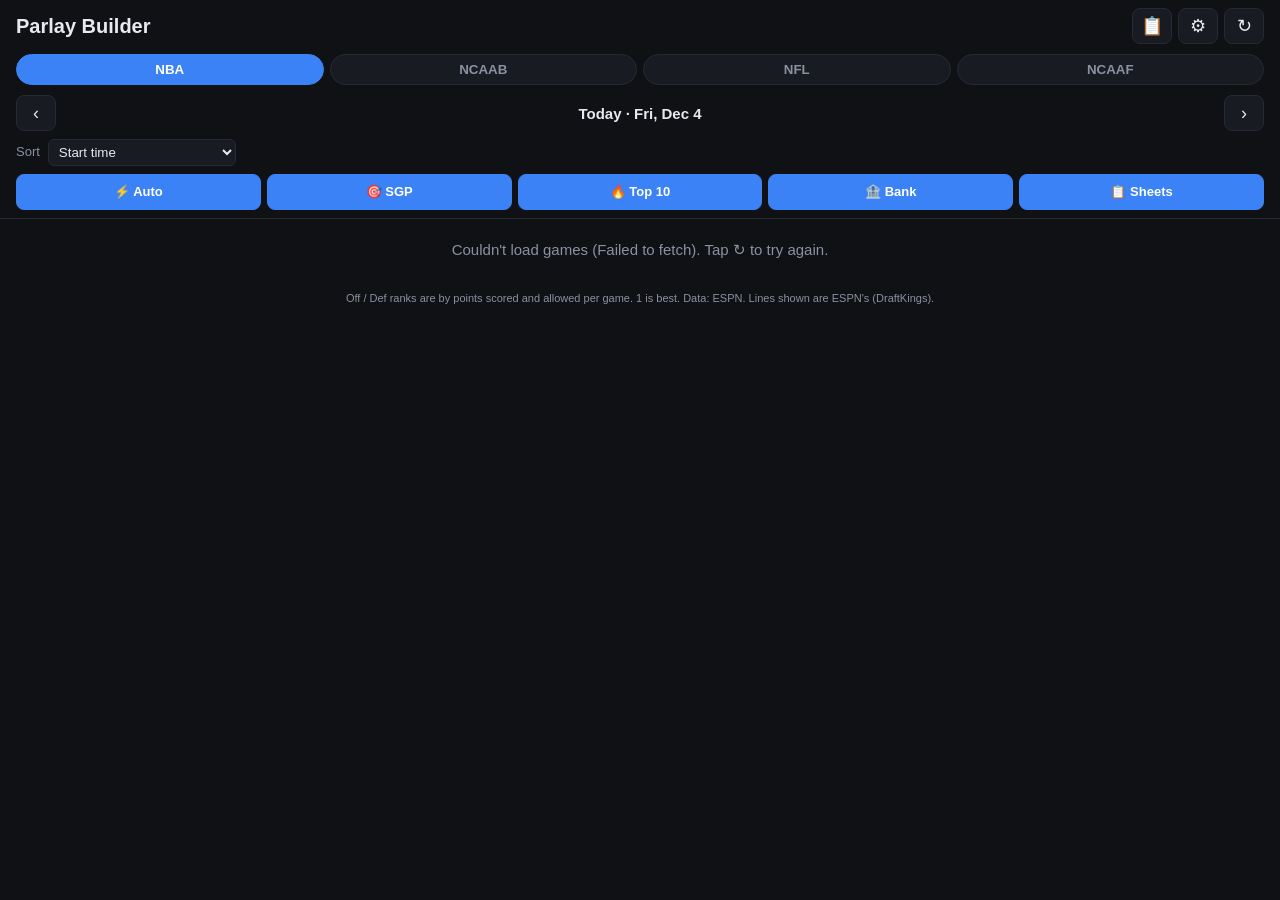
<file: index.html>
<!doctype html>
<html lang="en">
<head>
  <meta charset="utf-8">
  <meta name="viewport" content="width=device-width, initial-scale=1, viewport-fit=cover">
  <meta name="theme-color" content="#0f1115">
  <meta name="apple-mobile-web-app-capable" content="yes">
  <meta name="apple-mobile-web-app-status-bar-style" content="black-translucent">
  <title>Parlay Builder</title>
  <link rel="stylesheet" href="styles.css?v=80">
</head>
<body>
  <header class="top">
    <div class="title-row">
      <h1>Parlay Builder</h1>
      <div class="title-actions">
        <button id="mine" class="icon-btn" aria-label="My slips">📋</button>
        <button id="settings" class="icon-btn" aria-label="Settings">⚙︎</button>
        <button id="refresh" class="icon-btn" aria-label="Refresh">↻</button>
      </div>
    </div>
    <nav id="leagues" class="tabs" role="tablist"></nav>
    <div id="degen-bar" class="degen-bar" hidden></div>
    <div class="date-row">
      <button id="prev-day" class="icon-btn" aria-label="Previous day">‹</button>
      <span id="date-label"></span>
      <button id="next-day" class="icon-btn" aria-label="Next day">›</button>
    </div>
    <div class="sort-row">
      <label for="sort">Sort</label>
      <select id="sort">
        <option value="time">Start time</option>
        <option value="weakdef">Weakest defense in game</option>
        <option value="total">Highest total</option>
      </select>
    </div>
    <div class="actions-row">
      <button id="auto" class="btn primary">⚡ Auto</button>
      <button id="sgp" class="btn primary">🎯 SGP</button>
      <button id="hot" class="btn primary">🔥 Top 10</button>
      <button id="bank" class="btn primary">🏦 Bank</button>
      <button id="cheats" class="btn primary">📋 Sheets</button>
      <button id="live" class="btn primary live-btn" hidden>⏱ 2nd half</button>
    </div>
  </header>

  <main>
    <p id="status" class="status"></p>
    <section id="games" class="games"></section>
  </main>

  <footer class="foot">
    <p>Off / Def ranks are by points scored and allowed per game. 1 is best. Data: ESPN. Lines shown are ESPN's (DraftKings).</p>
  </footer>

  <button id="slip-bar" class="slip-bar" hidden></button>

  <div id="sheet" class="sheet" hidden>
    <div class="sheet-panel">
      <div class="sheet-head">
        <button id="sheet-back" class="icon-btn" aria-label="Back" hidden>‹</button>
        <h2 id="sheet-title"></h2>
        <button id="sheet-close" class="icon-btn" aria-label="Close">✕</button>
      </div>
      <div id="sheet-body" class="sheet-body"></div>
    </div>
  </div>

  <script src="app.js?v=80"></script>
  <script src="degen.js?v=80"></script>
  <script src="players.js?v=80"></script>
  <script src="odds.js?v=80"></script>
  <script src="espnodds.js?v=80"></script>
  <script src="propline.js?v=80"></script>
  <script src="slip.js?v=80"></script>
  <script src="matchups.js?v=80"></script>
  <script src="autobuild.js?v=80"></script>
  <script src="alttrends.js?v=80"></script>
  <script src="ladder.js?v=80"></script>
  <script src="screenshot.js?v=80"></script>
  <script src="smartlines.js?v=80"></script>
  <script src="sgp.js?v=80"></script>
  <script src="results.js?v=80"></script>
  <script src="hottest.js?v=80"></script>
  <script src="sports.js?v=80"></script>
  <script src="bank.js?v=80"></script>
  <script src="live.js?v=80"></script>
  <script src="cheatsheets.js?v=80"></script>
</body>
</html>
</file>
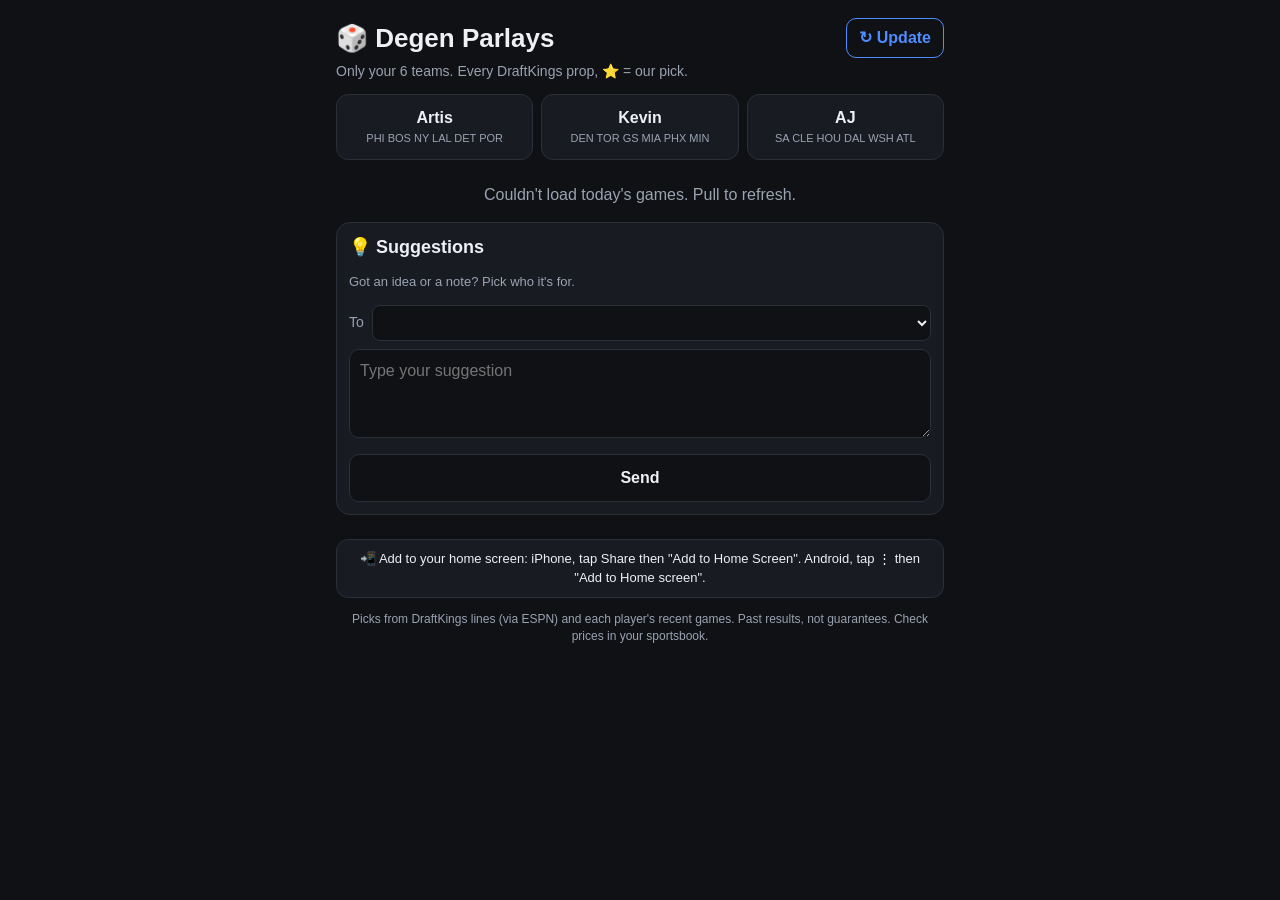
<file: degen/index.html>
<!doctype html>
<html lang="en">
<head>
  <meta charset="utf-8">
  <meta name="viewport" content="width=device-width, initial-scale=1, viewport-fit=cover">
  <meta name="theme-color" content="#0f1115">
  <title>Degen Parlays</title>
  <meta name="apple-mobile-web-app-capable" content="yes">
  <meta name="mobile-web-app-capable" content="yes">
  <meta name="apple-mobile-web-app-title" content="Degen">
  <meta name="apple-mobile-web-app-status-bar-style" content="black-translucent">
  <link rel="manifest" href="manifest.webmanifest">
  <link rel="apple-touch-icon" href="icon-180.png">
  <link rel="icon" href="icon-192.png">
  <link rel="stylesheet" href="degen.css?v=13">
</head>
<body>
  <header>
    <div class="top"><h1>🎲 Degen Parlays</h1><button id="update">↻ Update</button></div>
    <p class="sub">Only your 6 teams. Every DraftKings prop, ⭐ = our pick.</p>
    <div id="who" class="who"></div>
  </header>
  <main>
    <p id="me" class="me"></p>
    <p id="status" class="status"></p>
    <section id="survey"></section>
    <button id="build" class="big" hidden>⚡ Build my parlay from ⭐ picks</button>
    <section id="parlay"></section>
    <section id="board"></section>
  </main>
  <section class="card ideas">
    <h2>💡 Suggestions</h2>
    <p class="note">Got an idea or a note? Pick who it's for. <span id="idea-hint"></span></p>
    <label class="to">To <select id="idea-to"></select></label>
    <textarea id="idea-text" rows="3" maxlength="1000" placeholder="Type your suggestion"></textarea>
    <div class="row"><button id="idea-send">Send</button></div>
    <div id="inbox"></div>
  </section>
  <footer><p id="install" class="install">📲 Add to your home screen: iPhone, tap Share then "Add to Home Screen". Android, tap ⋮ then "Add to Home screen".</p>Picks from DraftKings lines (via ESPN) and each player's recent games. Past results, not guarantees. Check prices in your sportsbook.</footer>
  <script src="degen-app.js?v=13"></script>
</body>
</html>
</file>
<file: styles.css>
:root {
  --bg: #0f1115;
  --card: #181b22;
  --line: #262a34;
  --text: #e8eaf0;
  --muted: #8b91a1;
  --accent: #3b82f6;
  --good: #22c55e;
  --bad: #ef4444;
  --mid: #eab308;
}

* { box-sizing: border-box; }

body {
  margin: 0;
  background: var(--bg);
  color: var(--text);
  font: 15px/1.4 -apple-system, BlinkMacSystemFont, "Segoe UI", Roboto, sans-serif;
  padding-bottom: env(safe-area-inset-bottom);
}

.top {
  position: sticky;
  top: 0;
  z-index: 10;
  background: var(--bg);
  border-bottom: 1px solid var(--line);
  padding: calc(8px + env(safe-area-inset-top)) 16px 8px;
}

.title-row, .date-row, .sort-row {
  display: flex;
  align-items: center;
  justify-content: space-between;
  gap: 8px;
}

h1 { font-size: 20px; margin: 0; }

.icon-btn {
  background: var(--card);
  color: var(--text);
  border: 1px solid var(--line);
  border-radius: 8px;
  min-width: 40px;
  height: 36px;
  font-size: 18px;
}

.icon-btn.spinning { opacity: 0.5; }

.tabs {
  display: flex;
  gap: 6px;
  margin: 10px 0;
  overflow-x: auto;
}

.tab {
  flex: 1;
  background: var(--card);
  color: var(--muted);
  border: 1px solid var(--line);
  border-radius: 999px;
  padding: 7px 10px;
  font-weight: 600;
  white-space: nowrap;
}

.tab.active {
  background: var(--accent);
  border-color: var(--accent);
  color: #fff;
}

.date-row { margin-bottom: 8px; }
#date-label { font-weight: 600; }

.sort-row { justify-content: flex-start; color: var(--muted); font-size: 13px; }
.sort-row select {
  background: var(--card);
  color: var(--text);
  border: 1px solid var(--line);
  border-radius: 6px;
  padding: 4px 6px;
}

main { padding: 12px 16px; }

.status { color: var(--muted); text-align: center; margin: 8px 0; }
.status:empty { display: none; }

.games { display: grid; gap: 10px; }

.game {
  background: var(--card);
  border: 1px solid var(--line);
  border-radius: 12px;
  padding: 10px 12px;
}

.game-head {
  display: flex;
  justify-content: space-between;
  color: var(--muted);
  font-size: 12px;
  margin-bottom: 6px;
}

.game-head .live { color: var(--bad); font-weight: 700; }

.team {
  display: grid;
  grid-template-columns: 28px 1fr auto auto;
  align-items: center;
  gap: 8px;
  padding: 4px 0;
}

.team img { width: 28px; height: 28px; object-fit: contain; }
.team .name { font-weight: 600; overflow: hidden; text-overflow: ellipsis; white-space: nowrap; }
.team .record { color: var(--muted); font-size: 12px; font-weight: 400; margin-left: 4px; }
.team .score { font-weight: 700; font-size: 17px; min-width: 28px; text-align: right; }

.ranks { display: flex; gap: 4px; }

.rank {
  font-size: 11px;
  border-radius: 6px;
  padding: 2px 5px;
  border: 1px solid var(--line);
  white-space: nowrap;
}

.rank.good { color: var(--good); border-color: rgba(34, 197, 94, 0.4); }
.rank.mid { color: var(--mid); border-color: rgba(234, 179, 8, 0.4); }
.rank.bad { color: var(--bad); border-color: rgba(239, 68, 68, 0.4); }

.odds {
  display: flex;
  gap: 12px;
  margin-top: 6px;
  padding-top: 6px;
  border-top: 1px solid var(--line);
  color: var(--muted);
  font-size: 12px;
}

.odds b { color: var(--text); font-weight: 600; }

.foot {
  color: var(--muted);
  font-size: 11px;
  padding: 0 16px 24px;
  text-align: center;
}

.game { cursor: pointer; }

body.sheet-open { overflow: hidden; }

.sheet {
  position: fixed;
  inset: 0;
  z-index: 20;
  background: rgba(0, 0, 0, 0.6);
  display: flex;
  align-items: flex-end;
  justify-content: center;
}

.sheet[hidden] { display: none; }

.sheet-panel {
  background: var(--bg);
  border: 1px solid var(--line);
  border-radius: 16px 16px 0 0;
  width: 100%;
  max-width: 640px;
  height: 92vh;
  display: flex;
  flex-direction: column;
  padding-bottom: env(safe-area-inset-bottom);
}

.sheet-head {
  display: flex;
  align-items: center;
  gap: 8px;
  padding: 12px 16px;
  border-bottom: 1px solid var(--line);
}

.sheet-head h2 { flex: 1; font-size: 17px; margin: 0; overflow: hidden; text-overflow: ellipsis; white-space: nowrap; }

.sheet-body { overflow-y: auto; padding: 0 16px 16px; }

.player {
  display: grid;
  grid-template-columns: 36px 1fr auto auto;
  align-items: center;
  gap: 10px;
  width: 100%;
  background: var(--card);
  color: var(--text);
  border: 1px solid var(--line);
  border-radius: 10px;
  padding: 8px 10px;
  margin-bottom: 6px;
  text-align: left;
  font: inherit;
}

.player img, .player .no-img { width: 36px; height: 36px; border-radius: 50%; object-fit: cover; background: var(--line); }
.pname { font-weight: 600; }
.star { color: var(--mid); }
.ppos { color: var(--muted); font-size: 12px; }
.inj { color: var(--bad); font-size: 11px; border: 1px solid rgba(239, 68, 68, 0.4); border-radius: 6px; padding: 1px 5px; }

.inj-banner { background: rgba(239, 68, 68, 0.12); color: var(--bad); border-radius: 8px; padding: 8px 10px; margin: 12px 0 0; }
.matchup { color: var(--muted); font-size: 13px; margin: 12px 0; }
.note { color: var(--muted); font-size: 11px; }

.table-wrap { overflow-x: auto; }

.log { width: 100%; border-collapse: collapse; font-size: 13px; }
.log th, .log td { padding: 6px 5px; text-align: right; border-bottom: 1px solid var(--line); white-space: nowrap; }
.log th:first-child, .log td:first-child { text-align: left; }
.log th { color: var(--muted); font-weight: 600; }
.log small { color: var(--muted); }
.log tr.avg td { color: var(--muted); }
.log tr.pred td { color: var(--accent); font-weight: 700; border-bottom: none; }

.title-actions { display: flex; gap: 6px; }

.log tr.fd td { color: var(--text); font-weight: 700; border-top: 1px solid var(--line); }
.log tr.edge td { font-size: 12px; border-bottom: none; }
.log td.up { color: var(--good); }
.log td.down { color: var(--bad); }

.settings { display: grid; gap: 10px; padding-top: 16px; }
.settings label { font-weight: 600; }
.settings input {
  background: var(--card);
  color: var(--text);
  border: 1px solid var(--line);
  border-radius: 8px;
  padding: 10px;
  font-size: 16px;
}
.settings-actions { display: flex; gap: 8px; }
.settings a { color: var(--accent); }

.btn {
  background: var(--card);
  color: var(--text);
  border: 1px solid var(--line);
  border-radius: 8px;
  padding: 9px 16px;
  font: inherit;
  font-weight: 600;
}
.btn.primary { background: var(--accent); border-color: var(--accent); color: #fff; }

body { padding-bottom: calc(72px + env(safe-area-inset-bottom)); }

.slip-bar {
  position: fixed;
  left: 12px;
  right: 12px;
  bottom: calc(12px + env(safe-area-inset-bottom));
  z-index: 15;
  display: flex;
  justify-content: space-between;
  gap: 8px;
  background: var(--accent);
  color: #fff;
  border: none;
  border-radius: 12px;
  padding: 14px 16px;
  font: inherit;
  box-shadow: 0 6px 20px rgba(0, 0, 0, 0.4);
}
.slip-bar[hidden] { display: none; }

.pick-title { font-size: 15px; margin: 18px 0 8px; }

.pick-row {
  display: grid;
  grid-template-columns: 1fr 1fr 1fr;
  gap: 6px;
  align-items: center;
  margin-bottom: 6px;
}
.pick-stat { font-weight: 600; font-size: 13px; }
.pick-stat small { color: var(--muted); font-weight: 400; }

.pick {
  background: var(--card);
  color: var(--text);
  border: 1px solid var(--line);
  border-radius: 8px;
  padding: 6px 4px;
  font: inherit;
  font-size: 13px;
  font-weight: 600;
  line-height: 1.25;
}
.pick small { color: var(--muted); font-weight: 400; }
.pick.lean { border-color: rgba(34, 197, 94, 0.6); }
.pick.added { background: var(--accent); border-color: var(--accent); color: #fff; }
.pick.added small { color: #dbe7ff; }

.leg {
  display: grid;
  grid-template-columns: 30px 1fr auto 30px;
  gap: 8px;
  align-items: center;
  background: var(--card);
  border: 1px solid var(--line);
  border-radius: 10px;
  padding: 8px;
  margin: 12px 0 6px;
}
.leg + .leg { margin-top: 0; }
.leg small { color: var(--muted); }
.leg.off { opacity: 0.45; }
.leg-toggle {
  width: 26px;
  height: 26px;
  border-radius: 6px;
  border: 1px solid var(--accent);
  background: transparent;
  color: var(--accent);
  font-weight: 700;
}
.leg-odds { font-weight: 700; }
.leg-x { background: none; border: none; color: var(--muted); font-size: 16px; }

.slip-sum {
  background: var(--card);
  border: 1px solid var(--line);
  border-radius: 10px;
  padding: 12px;
  margin: 12px 0;
  display: grid;
  gap: 6px;
}
.slip-sum input {
  width: 80px;
  background: var(--bg);
  color: var(--text);
  border: 1px solid var(--line);
  border-radius: 6px;
  padding: 6px;
  font-size: 16px;
}
.slip-odds { color: var(--muted); }
.slip-pay { font-size: 22px; font-weight: 800; }
.slip-pay.in { color: var(--good); }
.slip-pay.out { color: var(--mid); }
.warn { color: var(--mid); font-size: 12px; margin: 0; }

.saved {
  background: var(--card);
  border: 1px solid var(--line);
  border-radius: 10px;
  padding: 10px;
  margin-bottom: 8px;
  display: grid;
  gap: 6px;
}
.saved small { color: var(--muted); }

.actions-row { display: flex; gap: 6px; margin-top: 8px; }
.actions-row .btn { flex: 1; padding: 8px 6px; font-size: 13px; }
.sgp-inline { width: 100%; margin-top: 12px; }

.auto {
  background: var(--card);
  border: 1px solid var(--line);
  border-radius: 12px;
  padding: 12px;
  margin: 12px 0;
  display: grid;
  gap: 8px;
}
.auto-head { display: flex; justify-content: space-between; gap: 8px; }
.auto-head .in { color: var(--good); font-weight: 700; }
.auto-head .out { color: var(--mid); font-weight: 700; }
.auto-why { color: var(--muted); }
.auto-leg {
  display: flex;
  justify-content: space-between;
  gap: 8px;
  border-top: 1px solid var(--line);
  padding-top: 8px;
  font-size: 14px;
}
.auto-leg small, .muted { color: var(--muted); font-size: 12px; }

.good-banner { background: rgba(34, 197, 94, 0.12); color: var(--good); border-radius: 8px; padding: 8px 10px; margin: 0 0 12px; }
#matchup-warn .inj-banner { margin: 0 0 12px; }
.top-actions { margin-top: 12px; }

.saved.won { border-color: rgba(34, 197, 94, 0.6); }
.saved.lost { border-color: rgba(239, 68, 68, 0.5); }
.saved-row { display: flex; flex-wrap: wrap; align-items: center; gap: 8px; font-size: 13px; }
.saved-row select {
  background: var(--bg);
  color: var(--text);
  border: 1px solid var(--line);
  border-radius: 6px;
  padding: 5px;
}

.badge { font-size: 12px; font-weight: 700; border-radius: 6px; padding: 2px 8px; }
.badge.pending { color: var(--muted); border: 1px solid var(--line); }
.badge.won { color: var(--good); border: 1px solid rgba(34, 197, 94, 0.5); }
.badge.lost { color: var(--bad); border: 1px solid rgba(239, 68, 68, 0.5); }
.badge.push { color: var(--mid); border: 1px solid rgba(234, 179, 8, 0.5); }

.sleg {
  display: grid;
  grid-template-columns: 34px 1fr 64px;
  gap: 8px;
  align-items: center;
  border-top: 1px solid var(--line);
  padding-top: 8px;
  font-size: 14px;
}
.sleg small { color: var(--muted); }

.num {
  width: 56px;
  background: var(--bg);
  color: var(--text);
  border: 1px solid var(--line);
  border-radius: 6px;
  padding: 4px 5px;
  font: inherit;
  font-size: 16px;
}
.num.odds { width: 64px; text-align: right; }

.res {
  width: 30px;
  height: 30px;
  border-radius: 50%;
  border: 1px solid var(--line);
  background: transparent;
  color: var(--muted);
  font-size: 11px;
  font-weight: 700;
}
.res.won { background: var(--good); border-color: var(--good); color: #fff; }
.res.lost { background: var(--bad); border-color: var(--bad); color: #fff; }
.res.push, .res.void { border-color: var(--mid); color: var(--mid); }

.record { margin-top: 12px; }

.mode { display: flex; align-items: center; gap: 8px; margin-top: 12px; font-weight: 600; }
.mode select {
  flex: 1;
  background: var(--card);
  color: var(--text);
  border: 1px solid var(--line);
  border-radius: 8px;
  padding: 8px;
  font-size: 15px;
}

.hot-pick { flex: 0 0 64px; align-self: center; }
.auto-leg:first-child { border-top: 0; padding-top: 0; }

/* Best lines pool */
.seg { display: flex; gap: 6px; margin: 10px 0; }
.seg .btn { flex: 1; padding: 8px 6px; font-size: 13px; }
.smart-sum { display: grid; gap: 4px; font-size: 14px; }
.warn.small { font-size: 12px; }
.smart-leg {
  display: grid;
  grid-template-columns: 30px 1fr auto;
  gap: 8px;
  align-items: center;
  border-top: 1px solid var(--line);
  padding-top: 8px;
  font-size: 14px;
}
.smart-leg:first-child { border-top: 0; padding-top: 0; }
.smart-leg small { display: block; color: var(--muted); font-size: 12px; }
.smart-leg.off { opacity: 0.45; }
.leg-toggle.on { background: var(--accent); color: #fff; }

/* Bank builder ladder */
.bank-setup { display: flex; gap: 8px; flex-wrap: wrap; margin-bottom: 10px; font-size: 14px; }
.bank-setup .num { width: 64px; }
.ladder { display: grid; gap: 6px; margin: 10px 0; }
.rung {
  padding: 8px 12px;
  border: 1px solid var(--line);
  border-radius: 8px;
  color: var(--muted);
  font-size: 15px;
}
.rung-head { display: grid; grid-template-columns: 64px 20px 1fr auto; align-items: center; }
.rung-head small { font-size: 12px; font-weight: 600; }
.rung-picks { display: grid; gap: 4px; margin-top: 6px; font-size: 13px; color: var(--text); }
.rung-picks div { display: flex; justify-content: space-between; gap: 8px; }
.rung.done { border-color: #22c55e; color: #22c55e; }
.rung.now { border: 2px solid var(--accent); color: var(--text); background: var(--card); }
.chips { display: flex; gap: 6px; flex-wrap: wrap; margin: 8px 0; }
.chip { padding: 6px 12px; border-radius: 999px; border: 1px solid var(--line); background: transparent; color: var(--muted); font: inherit; font-size: 13px; }
.chip.on { background: var(--accent); border-color: var(--accent); color: #fff; }
.actions-row { flex-wrap: wrap; }
.actions-row .live-btn { flex-basis: 100%; background: #f97316; border-color: #f97316; }
.actions-row [hidden] { display: none; }

/* Finished games */
.finals { margin: 12px 0; border: 1px solid var(--line); border-radius: 12px; background: var(--card); }
.finals summary { padding: 10px 12px; font-weight: 600; cursor: pointer; }
.final-row { display: grid; grid-template-columns: 1fr auto 1fr auto; gap: 8px; align-items: center; padding: 8px 12px; border-top: 1px solid var(--line); font-size: 14px; color: var(--muted); }
.final-row span { display: flex; align-items: center; gap: 6px; }
.final-row img { width: 20px; height: 20px; }
.final-row .win { color: var(--text); font-weight: 700; }
.final-row small { font-size: 11px; }

/* Alternate lines */
.alt-leg { display: flex; justify-content: space-between; gap: 8px; font-size: 15px; padding: 4px 0; }
.sigs { display: grid; gap: 4px; border-top: 1px solid var(--line); padding-top: 8px; }
.sig { display: flex; justify-content: space-between; gap: 8px; font-size: 13px; color: var(--muted); }
.sig b { color: var(--text); }
.alt-table .alt-head td { text-align: left; background: var(--bg); font-size: 12px; }
.alt-table .alt-hot td { color: #22c55e; font-weight: 600; }

/* Cheatsheets */
.cheat-row { display: flex; width: 100%; justify-content: space-between; align-items: center; gap: 8px; padding: 9px 2px; background: none; border: 0; border-top: 1px solid var(--line); color: inherit; text-align: left; font: inherit; cursor: pointer; }
.cheat-row:first-of-type { border-top: 0; }
.cheat-hit { font-weight: 700; white-space: nowrap; }
.cheat-row.added .cheat-hit { color: #22c55e; }
.place-row .place-btn { flex: 1; text-align: center; text-decoration: none; }
.leg-fd { font-size: 11px; font-weight: 700; color: #1493ff; text-decoration: none; padding: 4px; white-space: nowrap; }
.app-version { margin-top: 16px; padding-top: 10px; border-top: 1px solid var(--line); }
.copy-name { background: none; border: 0; padding: 0; color: inherit; font: inherit; font-weight: 700; cursor: pointer; text-align: left; }
.plus-block { border-left: 3px solid var(--line); padding: 4px 0 4px 10px; margin: 8px 0; }
.bank-now { display: flex; align-items: center; gap: 6px; margin: 8px 0 2px; }
.lines-pick { display: flex; flex-direction: column; gap: 6px; margin-top: 16px; }
.degen-bar { margin-top: 8px; }
.degen-bar[hidden] { display: none; }
.degen-note { margin: 4px 0 10px; }
.real-price { margin-top: 10px; padding-top: 10px; border-top: 1px solid var(--line, #2a2f3a); }
.real-price label { display: block; margin-bottom: 6px; }
.real-price input#real-odds { width: 110px; margin-left: 6px; }
.shot-btn { display: inline-block; margin-top: 6px; cursor: pointer; }
.foul-trouble { color: #f5a524; font-weight: 600; }
.wx { font-size: 0.8rem; color: var(--muted, #9aa4b2); margin-top: 6px; }
.auto-head .wx { font-weight: 400; }
</file>
<file: degen/degen.css>
:root { --bg: #0f1115; --card: #181b22; --line: #2a2f3a; --text: #eef0f4; --muted: #9aa3b2; --accent: #4f8cff; --good: #22c55e; --gold: #f5c542; }
* { box-sizing: border-box; }
body { background: var(--bg); color: var(--text); font: 16px/1.4 -apple-system, BlinkMacSystemFont, "Segoe UI", Roboto, sans-serif; padding: env(safe-area-inset-top) 16px 40px; max-width: 640px; margin: 0 auto; }
header { padding: 18px 0 8px; }
h1 { margin: 0; font-size: 26px; }
.sub { margin: 4px 0 12px; color: var(--muted); font-size: 14px; }
.who { display: flex; gap: 8px; }
.who button { flex: 1; padding: 12px 6px; border-radius: 12px; border: 1px solid var(--line); background: var(--card); color: var(--text); font: inherit; font-weight: 700; }
.who button.on { background: var(--accent); border-color: var(--accent); }
.who small { display: block; font-weight: 400; font-size: 11px; color: var(--muted); margin-top: 2px; }
.who button.on small { color: #e6edff; }
.status { color: var(--muted); text-align: center; margin: 16px 0; }
.big { width: 100%; margin: 16px 0; padding: 16px; border: 0; border-radius: 14px; background: var(--accent); color: #fff; font: inherit; font-size: 18px; font-weight: 800; }
.card { background: var(--card); border: 1px solid var(--line); border-radius: 14px; padding: 12px; margin: 12px 0; }
.card h2 { margin: 0 0 8px; font-size: 18px; }
.leg { display: flex; align-items: center; gap: 10px; padding: 10px 0; border-top: 1px solid var(--line); }
.leg:first-of-type { border-top: 0; }
.leg input { width: 22px; height: 22px; accent-color: var(--accent); }
.leg .main { flex: 1; }
.leg small { color: var(--muted); display: block; font-size: 12px; }
.leg .odds { font-weight: 700; white-space: nowrap; }
.leg.off { opacity: .45; }
.pay { display: flex; align-items: center; justify-content: space-between; gap: 8px; margin-top: 10px; flex-wrap: wrap; }
.pay input { width: 80px; padding: 8px; border-radius: 8px; border: 1px solid var(--line); background: var(--bg); color: var(--text); font: inherit; }
.pay b { color: var(--gold); font-size: 20px; }
.row { display: flex; gap: 8px; margin-top: 10px; }
.row button { flex: 1; padding: 12px; border-radius: 10px; border: 1px solid var(--line); background: var(--bg); color: var(--text); font: inherit; font-weight: 600; }
.add { padding: 6px 10px; border-radius: 8px; border: 1px solid var(--line); background: var(--bg); color: var(--text); font: inherit; font-size: 13px; }
.add.in { background: var(--good); border-color: var(--good); color: #04130a; }
.note { color: var(--muted); font-size: 13px; }
footer { color: var(--muted); font-size: 12px; text-align: center; margin-top: 24px; }
.team h2 { color: var(--gold); }
.team .vs { color: var(--muted); font-size: 14px; font-weight: 400; }
details { border-top: 1px solid var(--line); padding: 4px 0; }
summary { display: flex; align-items: center; gap: 6px; padding: 10px 0; cursor: pointer; list-style: none; }
summary::-webkit-details-marker { display: none; }
summary::before { content: "▸"; color: var(--muted); }
details[open] summary::before { content: "▾"; }
summary em { color: #f59e0b; font-size: 12px; font-style: normal; }
summary .cnt { margin-left: auto; color: var(--gold); font-size: 13px; }
.stat h3 { margin: 6px 0 4px; font-size: 13px; color: var(--muted); font-weight: 600; }
.opts { display: grid; grid-template-columns: repeat(auto-fill, minmax(140px, 1fr)); gap: 6px; margin-bottom: 6px; }
.opt { display: flex; justify-content: space-between; align-items: center; gap: 6px; text-align: left; padding: 8px 10px; border-radius: 10px; border: 1px solid var(--line); background: var(--bg); color: var(--text); font: inherit; font-size: 14px; }
.opt small { display: block; color: var(--muted); font-size: 11px; }
.opt.rec { border-color: var(--gold); }
.opt.in { background: var(--accent); border-color: var(--accent); }
.opt.in small { color: #e6edff; }
.x { padding: 4px 8px; border: 0; background: none; color: var(--muted); font-size: 16px; }
.slip { border-color: var(--accent); }
.pill { display: inline-block; min-width: 18px; padding: 0 5px; border-radius: 9px; background: var(--gold); color: #111; font-size: 12px; }
.top { display: flex; align-items: center; justify-content: space-between; gap: 8px; }
#update { padding: 8px 12px; border-radius: 10px; border: 1px solid var(--accent); background: none; color: var(--accent); font: inherit; font-weight: 700; }
.install { background: var(--card); border: 1px solid var(--line); border-radius: 12px; padding: 10px; color: var(--text); font-size: 13px; }
@media (display-mode: standalone) { .install { display: none; } }
.me { color: var(--muted); font-size: 13px; text-align: center; margin: 10px 0 0; }
.link { background: none; border: 0; color: var(--accent); font: inherit; padding: 0; text-decoration: underline; }
.ranks { display: grid; gap: 2px; font-size: 13px; color: var(--muted); margin: -2px 0 8px; }
.ranks b { color: var(--text); }
.ranks .good { color: var(--good); font-weight: 700; }
.ranks .bad { color: #f87171; font-weight: 700; }
.views { display: flex; gap: 6px; margin-top: 8px; }
.views button { flex: 1; padding: 10px; border-radius: 10px; border: 1px solid var(--line); background: var(--card); color: var(--text); font: inherit; font-weight: 700; }
.views button.on { background: var(--gold); border-color: var(--gold); color: #111; }
.ideas textarea { width: 100%; padding: 10px; border-radius: 10px; border: 1px solid var(--line); background: var(--bg); color: var(--text); font: inherit; resize: vertical; }
.to { display: flex; align-items: center; gap: 8px; margin: 8px 0; color: var(--muted); font-size: 14px; }
.to select { flex: 1; padding: 8px; border-radius: 8px; border: 1px solid var(--line); background: var(--bg); color: var(--text); font: inherit; }
#inbox h3 { margin: 14px 0 6px; font-size: 15px; }
.msg { background: var(--bg); border: 1px solid var(--line); border-radius: 10px; padding: 8px 10px; margin-bottom: 6px; white-space: pre-wrap; font-size: 14px; }
.msg small { display: block; color: var(--muted); font-size: 11px; }
code { font-size: 12px; color: var(--text); }
.survey { border-color: var(--gold); }
.q { margin: 12px 0; }
.q b { display: block; margin-bottom: 6px; font-size: 15px; }
.q textarea { width: 100%; padding: 8px; border-radius: 8px; border: 1px solid var(--line); background: var(--bg); color: var(--text); font: inherit; }
.chips { display: flex; flex-wrap: wrap; gap: 6px; }
.chips input { display: none; }
.chips span { display: inline-block; padding: 7px 10px; border-radius: 999px; border: 1px solid var(--line); background: var(--bg); font-size: 14px; }
.chips input:checked + span { background: var(--accent); border-color: var(--accent); }
</file>
